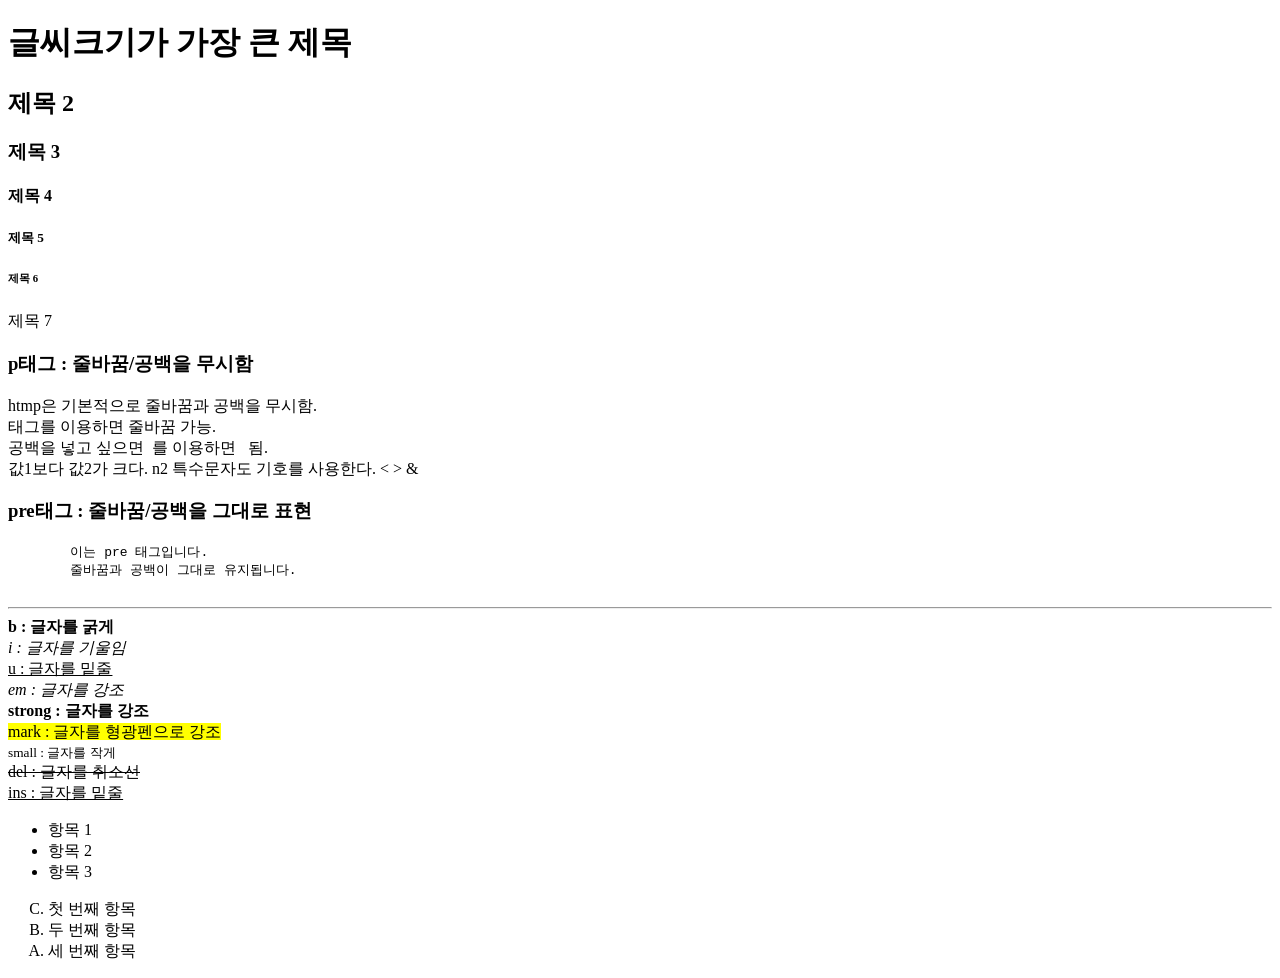
<file: Front/html/1.HTML기본태그.html>
<!-- 주석-->
<!-- html에 기본구조는 !로 자동완성 가능 -->
<!DOCTYPE html>
<!-- 문서의 타입을 정의하는 선언문 -->
<html lang="ko">
<!-- html 요소의 시작, lang 속성은 문서의 언어를 지정 -->

<head>
    <meta charset="UTF-8">
    <!-- 문자 인코딩을 UTF-8로 설정 -->
    <meta name="viewport" content="width=device-width, initial-scale=1.0">
    <!-- 반응형 웹 디자인을 위한 뷰포트 설정 -->
    <title>Document</title>
    <!-- 웹 페이지의 제목을 정의 -->
</head>

<body>
    <!-- 실제 화면에 보이는 영역 -->

    <!-- 제목태그 (h1~h6) -->
    <!-- 숫자가 커질수록 글씨가 작아짐 -->
    <h1>글씨크기가 가장 큰 제목</h1>
    <h2>제목 2</h2>
    <h3>제목 3</h3>
    <h4>제목 4</h4>
    <h5>제목 5</h5>
    <h6>제목 6</h6>

    <!-- h7은 존재하지 않음 : 에러는 안나고 그냥 일반글자. -->
    <h7>제목 7</h7>

    <!-- 문단태그 -->
    <h3>p태그 : 줄바꿈/공백을 무시함</h3>
    <p>
        htmp은 기본적으로 줄바꿈과 공백을 무시함.
        <br>태그를 이용하면 줄바꿈 가능. <br> 공백을 넣고 싶으면 &nbsp;를 이용하면 &nbsp;&nbsp;됨.
        <br>값1보다 값2가 크다. n2
        <n1 <br>특수문자도 기호를 사용한다. &lt; &gt; &amp;
    </p>

    <h3>pre태그 : 줄바꿈/공백을 그대로 표현</h3>
    <pre>
        이는 pre 태그입니다.
        줄바꿈과 공백이 그대로 유지됩니다.
    </pre>

    <hr>

    <!-- 텍스트 서식 태그 -->
    <b>b : 글자를 굵게</b><br>
    <i>i : 글자를 기울임</i><br>
    <u>u : 글자를 밑줄</u><br>
    <em>em : 글자를 강조</em><br>
    <strong>strong : 글자를 강조</strong><br>
    <mark>mark : 글자를 형광펜으로 강조</mark><br>
    <small>small : 글자를 작게</small><br>
    <del>del : 글자를 취소선</del><br>
    <ins>ins : 글자를 밑줄</ins><br>

    <!-- 순서가 없는 목록태그 : 순서없이 나열만-->
    <!-- ul : 부모태그, li : 자식태그 -->
    <ul>
        <li>항목 1</li>
        <li>항목 2</li>
        <li>항목 3</li>
    </ul>

    <!-- 순서가 있는 목록태그 : 1,2,3같은 순서가 붙어서 나열됨 -->
    <!-- type 속성으로 숫자, 알파벳, 로마자 등 다양한 스타일 지정 가능 -->
    <ol type="A" reversed>
        <li>첫 번째 항목</li>
        <li>두 번째 항목</li>
        <li>세 번째 항목</li>
    </ol>


</body>

</html>
</file>
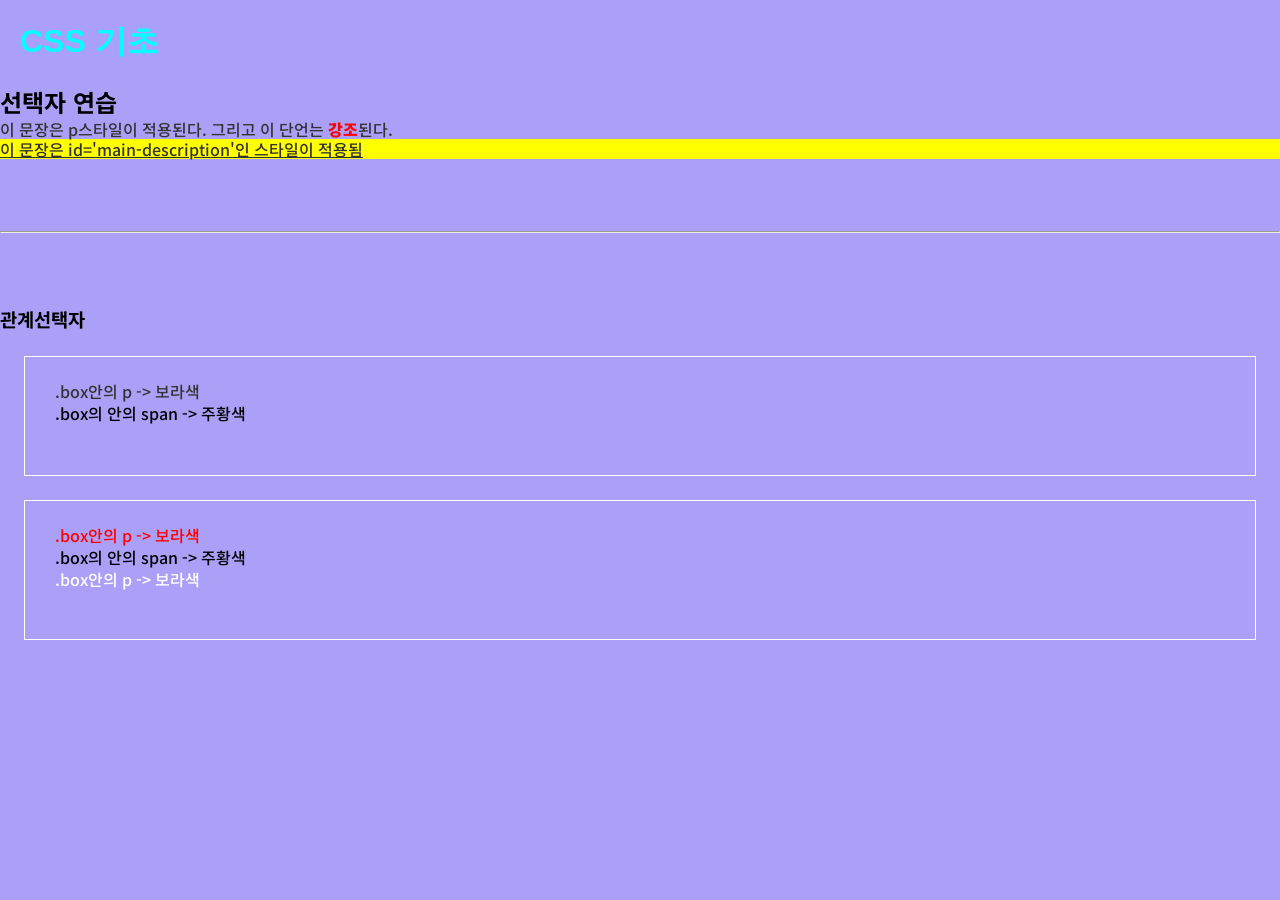
<file: Front/html/5.CSS기본문법.html>
<!DOCTYPE html>
<html lang="ko">

<head>
    <meta charset="UTF-8">
    <meta name="viewport" content="width=device-width, initial-scale=1.0">
    <title>Document</title>

    <link rel="preconnect" href="https://fonts.googleapis.com">
    <link rel="preconnect" href="https://fonts.gstatic.com" crossorigin>
    <link href="https://fonts.googleapis.com/css2?family=Noto+Sans+KR:wght@100..900&display=swap" rel="stylesheet">

    <!-- 내부 css 적용방법 : style태그를 통해서 적용-->
    <style>
        /* 전체 선택자(*) */
        
        * {
            margin: 0;
            padding: 0;
        }
        /* 테그 선택자 */
        
        body {
            background: #aba0f8;
            font-family: "Noto Sans KR", sans-serif;
            font-weight: 500;
            /*글씨 굵기*/
        }
        /* h1태그는 전부 */
        
        h1 {
            color: blue;
            /*글씨색*/
            font-family: "맑은 고딕", sans-serif;
            padding: 20px;
            /*테두리 내부의 여백*/
        }
        
        p {
            color: #333;
            font-size: 16px;
            line-height: 20px;
            /*글씨의 높이*/
        }
        /*  id 선택자 : #아이디명 */
        
        #main-description {
            background: yellow;
            text-decoration: underline;
        }
        /* class 선택자 : .클래스명 */
        
        .highlight {
            font-weight: 900;
            color: red;
        }
        /*
        기본적으로 margin, padding은 4면에 적용
        padding/margin : 4면사이즈
        padding/margin : 위/아래 오른/왼
        padding/margin : 위 오른쪽 아래 왼쪽

        */
        
        div {
            padding: 24px;
            padding: 24px 6px;
            padding: 24px 12px 50px 30px;
            margin: 24px;
            border: 1px solid white;
            /* 굵기 모양 색상*/
        }
        /* 관계 선택자*/
        /* 자식선택자 : 특정 선택자 바로 아래있는 선택자
           자손선택자 : 특정 선택자 안에있는 모든 선택자
        */
        /* 자손선택자는 띄어쓰기로 구분해서 .box클래스 안에있는 모든 p태그 */
        
        .box p {
            color: white;
        }
        /* 자식선택자는 > 구분해서 .box클래스 바로 아래있는 p태그*/
        
        .box>p {
            color: red;
        }
    </style>
</head>

<body>
    <!-- CSS 인라인 적용방법 : style속성을 통해서 적용-->
    <h1 style="color: aqua;">CSS 기초</h1>

    <h2>선택자 연습</h2>

    <p>
        이 문장은 p스타일이 적용된다. 그리고 이 단언는 <span class="highlight">강조</span>된다.
    </p>

    <p id="main-description">
        이 문장은 id='main-description'인 스타일이 적용됨
    </p>

    <br><br><br>
    <hr>
    <br><br><br>
    <h3>관계선택자</h3>
    <div>
        <p>.box안의 p -> 보라색</p>
        <span>.box의 안의 span -> 주황색</span>
    </div>
    <div class="box">
        <p>.box안의 p -> 보라색</p>
        <span>
            .box의 안의 span -> 주황색
            <p>.box안의 p -> 보라색</p>
        </span>
    </div>
</body>

</html>
</file>
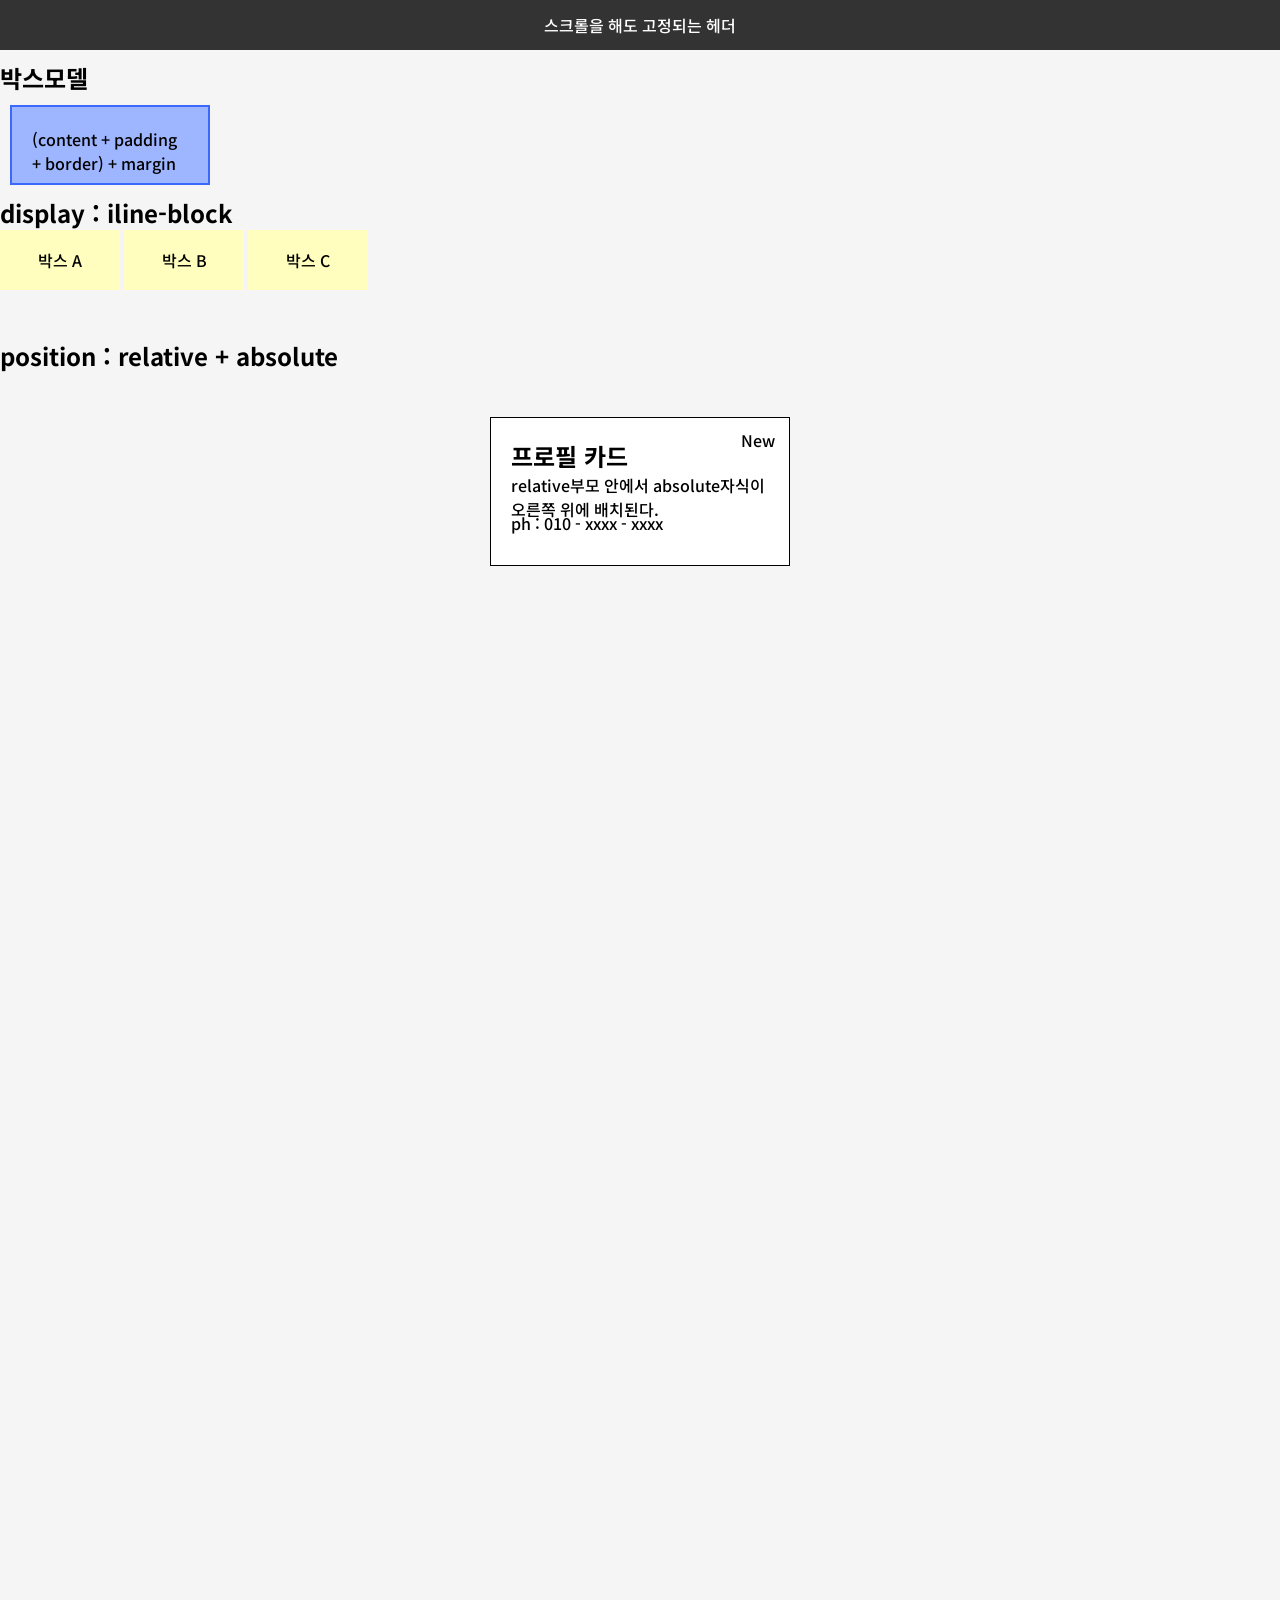
<file: Front/html/6.CSSBox모델.html>
<!DOCTYPE html>
<html lang="ko">

<head>
    <meta charset="UTF-8">
    <meta name="viewport" content="width=device-width, initial-scale=1.0">
    <title>Document</title>

    <link rel="preconnect" href="https://fonts.googleapis.com">
    <link rel="preconnect" href="https://fonts.gstatic.com" crossorigin>
    <link href="https://fonts.googleapis.com/css2?family=Noto+Sans+KR:wght@100..900&display=swap" rel="stylesheet">


    <style>
        /*
            모든 요소를 border-box
            -> width, hegiht에 padding/border까지 포함해서 계산
        */
        
        * {
            margin: 0;
            padding: 0;
            box-sizing: border-box;
        }
        
        body {
            background: #f5f5f5;
            font-family: "Noto Sans KR", sans-serif;
            font-weight: 500;
            /*글씨 굵기*/
            padding-top: 60px;
            height: 3000px;
        }
        /* 박스모델 : content/padding/border/margin */
        /* 기본적으로 내부크기에 반영되는 사이즈에는 content/padding/border 전부 포함*/
        
        .box {
            width: 200px;
            height: 80px;
            padding: 20px;
            margin: 10px;
            border: 2px solid #3c69fd;
            background: #9eb5ff;
        }
        /* dispaly : 배치 성경 변경하기 */
        /*inline요소는 크기가 컨텐츠에 딱맞게 설정되며, 기본적으로 사이즈 조절x*/
        /* diplay속성을 inline-block으로 바꾸면 옆으로 정렬 + 크기 조절 가능 */
        
        .inline-box {
            display: inline-block;
            width: 120px;
            height: 60px;
            text-align: center;
            line-height: 60px;
            background: #fffebe;
        }
        /* display: none을 설정하면 화면에 안보임 */
        
        .hidden {
            display: none;
        }
        /* position : 위치 지정하기 */
        /* 상단 고정 헤더 : 스크롤을 해도 맨 위에 고정 */
        
        .header {
            width: 100%;
            height: 50px;
            background: #333;
            /*배경색*/
            color: white;
            /*글씨색*/
            text-align: center;
            line-height: 50px;
            position: fixed;
            /*위치기준을 화면(viewport)으로 고정*/
            top: 0;
            left: 0;
        }
        /* 카드 */
        
        .card {
            position: relative;
            /*자식 absolute의 기준*/
            width: 300px;
            padding: 20px;
            border: 1px solid black;
            margin: 20px auto;
            /*좌우 여백을 동일하게하여 중앙정렬*/
            background: white;
        }
        /*new 뱃지 : 카드 오른쪽 모서리에 배치*/
        
        .badge {
            position: absolute;
            top: 10px;
            right: 14px;
        }
        
        .phone {
            position: relative;
            top: -10px;
            left: 0px;
        }
    </style>
</head>

<body>
    <div class="header">스크롤을 해도 고정되는 헤더</div>

    <h2>박스모델</h2>
    <!-- padding/border/margin이 어떻게 치수적용이 될까? -->
    <div class="box">
        (content + padding + border) + margin
    </div>

    <h2>display : iline-block</h2>
    <!-- 크기를 가진 영역이 나란히 배치가 되어있음 -->
    <span class="inline-box">박스 A</span>
    <span class="inline-box">박스 B</span>
    <span class="inline-box">박스 C</span>

    <br>

    <p class="hidden">이 문장은 display:none이다</p>

    <br>
    <br>

    <h2>position : relative + absolute</h2><br>
    <div class="card">
        <span class="badge">New</span>
        <h2>프로필 카드</h2>
        <p>relative부모 안에서 absolute자식이 오른쪽 위에 배치된다.</p>
        <span class="phone">ph : 010 - xxxx - xxxx</span>
    </div>
</body>

</html>
</file>
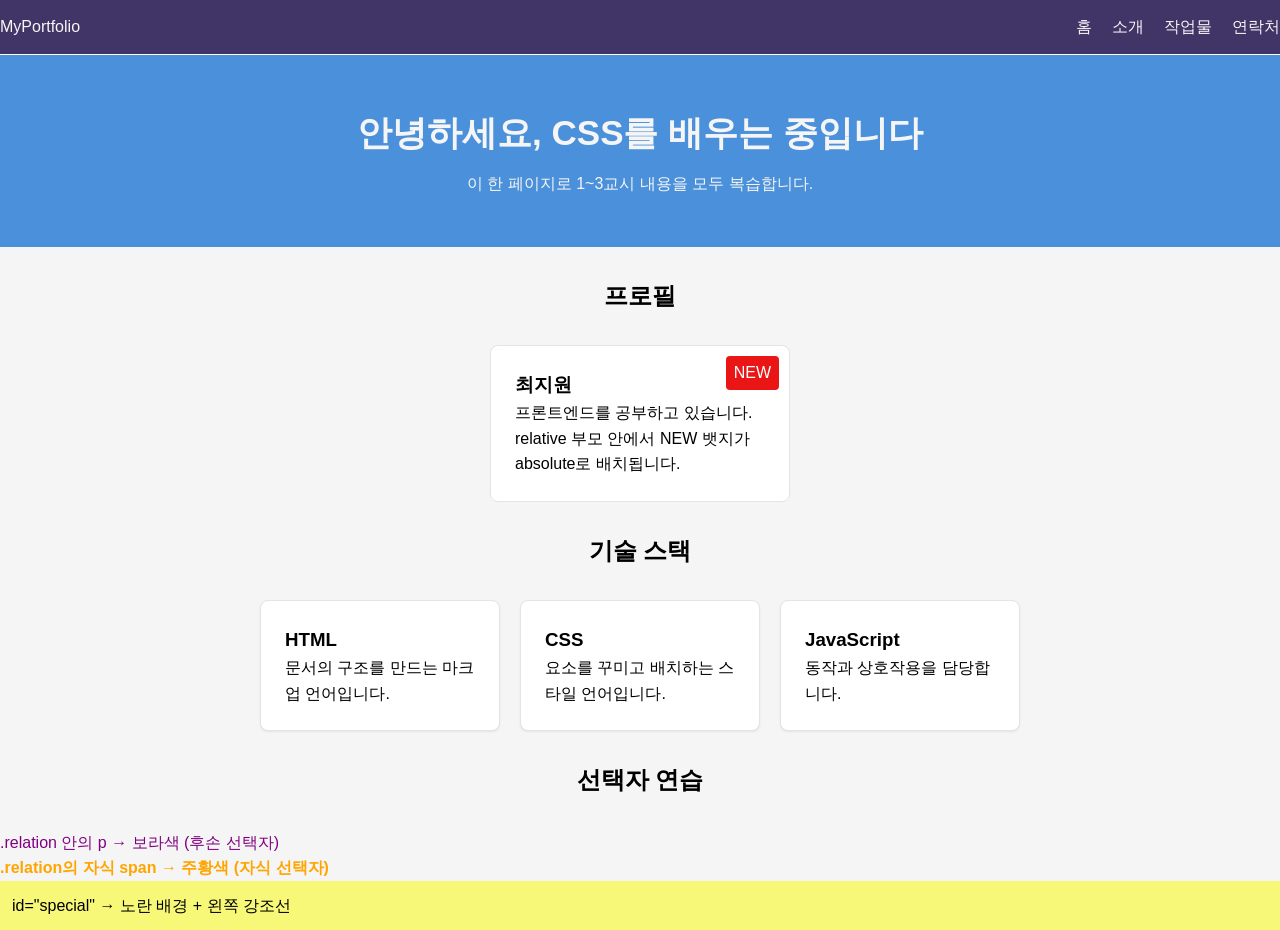
<file: Front/html/7.CSS실습문제.html>
<!DOCTYPE html>
<html lang="ko">

<head>
    <meta charset="UTF-8">
    <meta name="viewport" content="width=device-width, initial-scale=1.0">
    <title>CSS 종합 실습 (문제)</title>



    <style>
        * {
            margin: 0;
            padding: 0;
            box-sizing: border-box;
            /*width / height에 padding/boarder */
        }
        
        body {
            background: #f5f5f5;
            font-family: "Noto Sans KR", sans-serif;
            color: black;
            font-weight: 500;
            padding-top: 55px;
            line-height: 1.6;
        }
        
        ul,
        ol {
            list-style: none;
        }
        /*네비게이션 바*/
        
        .navbar {
            position: fixed;
            /*화면기준 상단 고정*/
            top: 0;
            left: 0;
            width: 100%;
            height: 55px;
            background-color: #403566;
            color: #f5f5f5;
            border-bottom: 1px solid white;
            display: flex;
            justify-content: space-between;
            align-items: center;
            padding: 0, 20px;
        }
        
        .menu {
            display: flex;
            gap: 20px;
        }
        
        .menu li {
            cursor: pointer;
            transition: scale 0.2s ease;
        }
        
        .menu li:hover {
            scale: calc(0.98);
            font-weight: 500;
        }
        /*배너 */
        
        .hero {
            text-align: center;
            background: #4a90da;
            padding: 50px 0;
            color: #f5f5f5;
        }
        
        .hero h1 {
            font-size: 35px;
            margin-bottom: 10px;
        }
        /*프로필 카드*/
        
        .section-title {
            text-align: center;
            margin: 30px 0;
        }
        
        .profile-card {
            margin: 0 auto;
            width: 300px;
            background: white;
            padding: 24px;
            border: 1px solid #e4e4e4;
            border-radius: 8px;
            position: relative;
            /* 자식 absolute의 기준*/
        }
        
        .badge {
            position: absolute;
            right: 10px;
            top: 10px;
            color: white;
            background: rgb(234, 22, 22);
            border-radius: 4px;
            font-size: 16px;
            padding: 4px 8px;
        }
        /* 카드 목록 */
        
        .cards {
            display: flex;
            justify-content: center;
            flex-wrap: wrap;
            gap: 20px;
        }
        
        .card {
            width: 240px;
            padding: 24px;
            background: white;
            border: 1px solid #e4e4e4;
            border-radius: 8px;
            box-shadow: 0 1px 2px #e4e4e4;
        }
        /*선택자 연습*/
        
        .relation p {
            color: purple;
        }
        
        .relation>span {
            color: orange;
            font-weight: 600;
        }
        
        #special {
            background-color: rgb(248, 248, 120);
            padding: 12px;
        }
        
        @media(max-width: 768px) {
            .cards {
                flex-direction: column;
                align-items: center;
                .menu {
                    gap: 10px;
                }
            }
        }
    </style>
</head>

<body>

    <!-- ===== 네비게이션 바 ===== -->
    <nav class="navbar">
        <div class="logo">MyPortfolio</div>
        <ul class="menu">
            <li>홈</li>
            <li>소개</li>
            <li>작업물</li>
            <li>연락처</li>
        </ul>
    </nav>

    <!-- ===== 히어로(배너) ===== -->
    <header class="hero">
        <h1>안녕하세요, CSS를 배우는 중입니다</h1>
        <p>이 한 페이지로 1~3교시 내용을 모두 복습합니다.</p>
    </header>

    <!-- ===== 프로필 카드 (박스모델 + position) ===== -->
    <section>
        <h2 class="section-title">프로필</h2>
        <div class="profile-card">
            <span class="badge">NEW</span>
            <h3>최지원</h3>
            <p>프론트엔드를 공부하고 있습니다. relative 부모 안에서 NEW 뱃지가 absolute로 배치됩니다.</p>
        </div>
    </section>

    <!-- ===== 카드 목록 (flex) ===== -->
    <section>
        <h2 class="section-title">기술 스택</h2>
        <div class="cards">
            <div class="card">
                <h3>HTML</h3>
                <p>문서의 구조를 만드는 마크업 언어입니다.</p>
            </div>
            <div class="card">
                <h3>CSS</h3>
                <p>요소를 꾸미고 배치하는 스타일 언어입니다.</p>
            </div>
            <div class="card">
                <h3>JavaScript</h3>
                <p>동작과 상호작용을 담당합니다.</p>
            </div>
        </div>
    </section>

    <!-- ===== 선택자 연습 ===== -->
    <section>
        <h2 class="section-title">선택자 연습</h2>
        <div class="relation">
            <p>.relation 안의 p → 보라색 (후손 선택자)</p>
            <span>.relation의 자식 span → 주황색 (자식 선택자)</span>
        </div>
        <p id="special">id="special" → 노란 배경 + 왼쪽 강조선</p>
    </section>
</body>

</html>
</file>
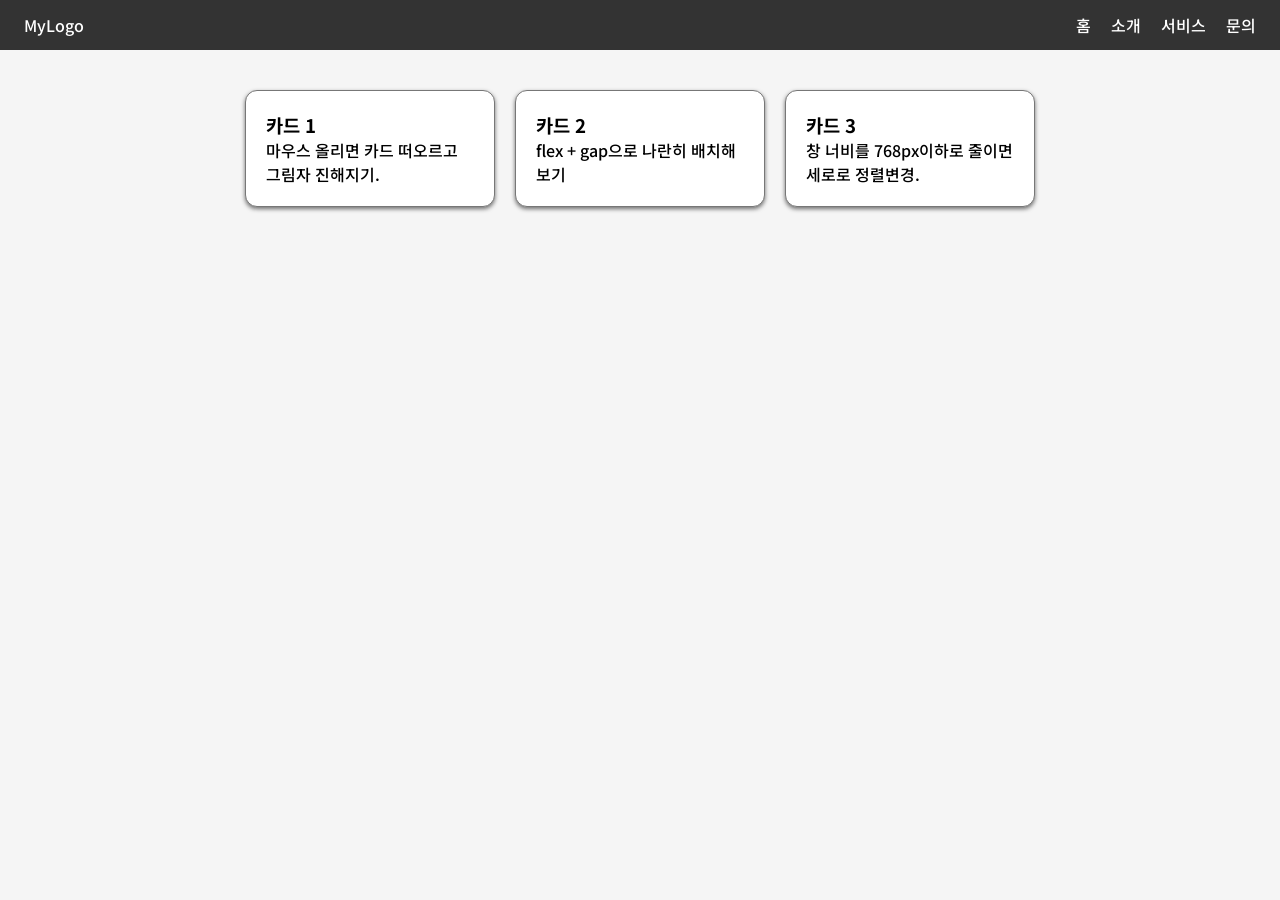
<file: Front/html/7.CSS정렬.html>
<!DOCTYPE html>
<html lang="ko">

<head>
    <meta charset="UTF-8">
    <meta name="viewport" content="width=device-width, initial-scale=1.0">
    <title>Document</title>

    <link rel="preconnect" href="https://fonts.googleapis.com">
    <link rel="preconnect" href="https://fonts.gstatic.com" crossorigin>
    <link href="https://fonts.googleapis.com/css2?family=Noto+Sans+KR:wght@100..900&display=swap" rel="stylesheet">

    <style>
        * {
            margin: 0;
            padding: 0;
            box-sizing: border-box;
            cursor: default;
        }
        
        body {
            background: #f5f5f5;
            font-family: "Noto Sans KR", sans-serif;
            font-weight: 500;
            /*글씨 굵기*/
            padding-top: 60px;
        }
        
        ul,
        ol {
            list-style: none;
        }
        /* 네비게이션 바: flex */
        
        .navbar {
            position: fixed;
            top: 0;
            left: 0;
            width: 100%;
            height: 50px;
            background: #333;
            color: white;
            padding: 0 24px;
            display: flex;
            /*justify-content: center; 모든 요소 가운데 정렬*/
            /*justify-content: flex-start; 모든요소를 앞쪽에 정렬*/
            justify-content: space-between;
            /*각 요소를 양쪽 끝에*/
        }
        /*display를 flex정렬로해서 가로배치*/
        
        .menu {
            display: flex;
            /* flex-direction: column;  */
            flex-direction: row;
            /*정렬의 방향*/
            /* justify-content: ;메인축 기준정렬*/
            /* align-items: ; 교차축 기준정렬*/
            gap: 20px;
        }
        
        .menu>li {
            display: flex;
            align-items: center;
            justify-content: center;
            cursor: pointer;
        }
        /* :hover 해당 선택자에 마우스가 올라갔을 때 */
        
        .menu>li:hover {
            scale: calc(0.98);
            /*배율*/
            opacity: 0.9;
            /*불투명도*/
        }
        
        .flex-center {
            display: flex;
            align-items: center;
            justify-content: center;
        }
        /* 
            카드목록 : flex배치
            flex-wrap: wrap -> 공간이 부족하면 다음줄로 가라.
        */
        
        .cards {
            display: flex;
            justify-content: center;
            flex-wrap: wrap;
            gap: 20px;
            padding: 30px;
        }
        
        .card {
            width: 250px;
            padding: 20px;
            background: white;
            border: 1px solid #777;
            border-radius: 12px;
            /* box-shadow: x축 y축 흐림정도 색상; */
            box-shadow: 0px 2px 4px rgb(110, 110, 110);
            /* transition: 변화속성 몇초간 어떤느낌으로; */
            transition: all 0.3s ease;
        }
        
        .card:hover {
            transform: translateY(-5px);
            cursor: pointer;
            box-shadow: 0px 8px 16px rgb(54, 54, 54);
        }
        /* 반응형 @media는 기기의 화면 크기 */
        /*화면의 넓이가 768px일때 까지는*/
        
        @media (max-width: 768px) {
            .cards {
                flex-direction: column;
                /*가로 -> 세로*/
                align-items: center;
            }
        }
        /*노트북 & 태블릿 가로 : 1024px-1279px*/
        
        @media all and (min-width:1024px) and (max-width:1279px) {}
        /*태블릿 가로 : 769px-1023px*/
        
        @media all and (min-width:768px) and (max-width:1023px) {}
        /*모바일 가로 & 태블릿 세로 : 480px-767px*/
        
        @media all and (min-width:480px) and (max-width:767px) {}
        /*모바일 : -479px*/
        
        @media all and (max-width:479px) {}
    </style>
</head>

<body>
    <!-- 네비게이션 바 생성-->
    <nav class="navbar">
        <div class="logo flex-center">MyLogo</div>
        <ul class="menu">
            <li>홈</li>
            <li>소개</li>
            <li>서비스</li>
            <li>문의</li>
        </ul>
    </nav>

    <div class="cards">
        <div class="card">
            <h3>카드 1</h3>
            <p>마우스 올리면 카드 떠오르고 그림자 진해지기.</p>
        </div>
        <div class="card">
            <h3>카드 2</h3>
            <p>flex + gap으로 나란히 배치해보기</p>
        </div>
        <div class="card">
            <h3>카드 3</h3>
            <p>창 너비를 768px이하로 줄이면 세로로 정렬변경.</p>
        </div>
    </div>
</body>

</html>
</file>
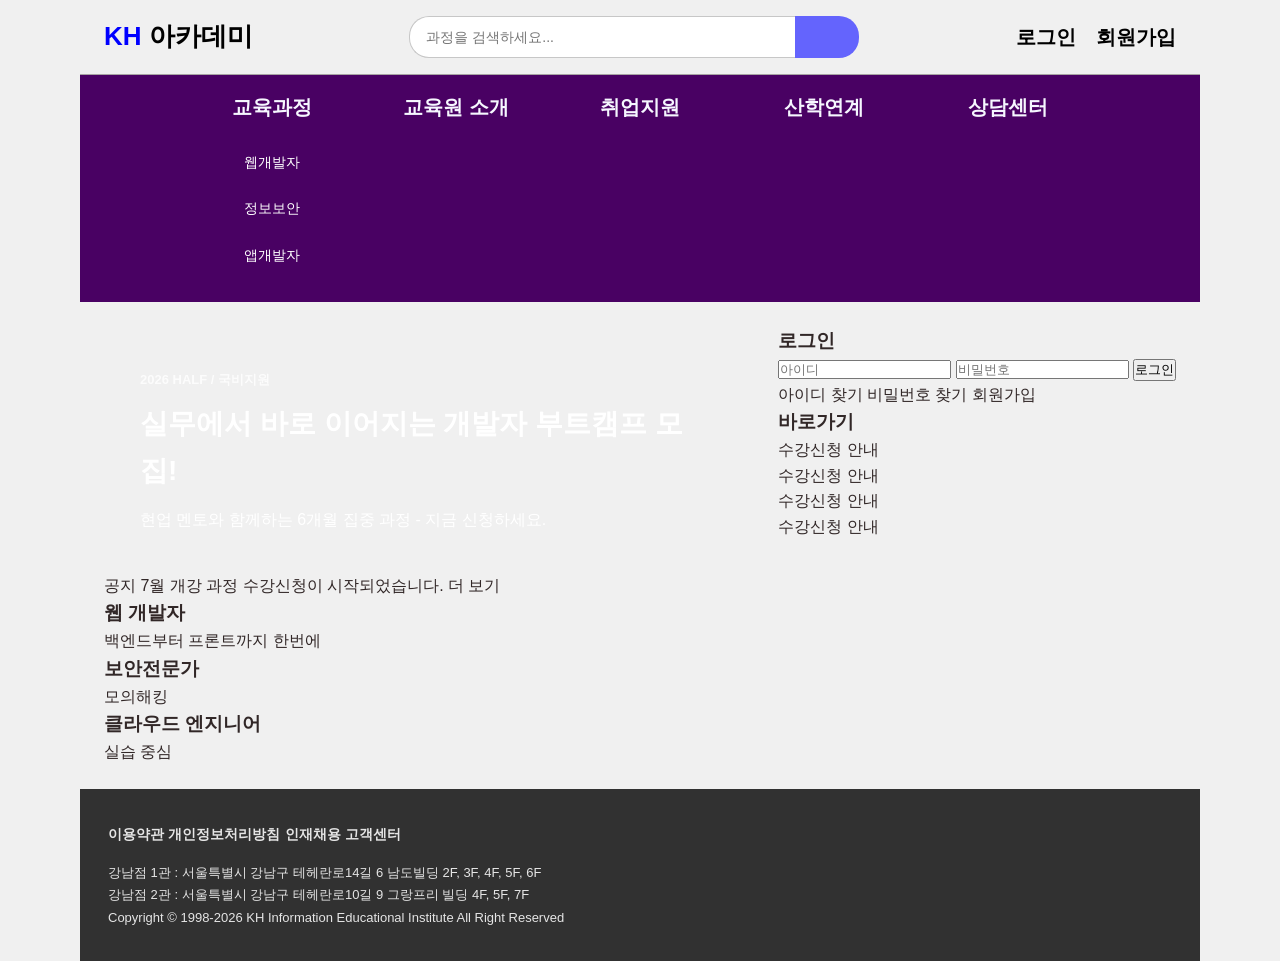
<file: Front/html/8.레이아웃실습.html>
<!DOCTYPE html>
<html lang="en">

<head>
    <meta charset="UTF-8">
    <meta name="viewport" content="width=device-width, initial-scale=1.0">
    <title>레이아웃 실습</title>
    <link rel="stylesheet" href="./styles/style.css">
</head>

<body>
    <!-- 
        레이아웃 실습
        구조는 시맨틱테그로 잡는다.
        header(머리글) -> nav(메뉴) -> main(본문) -> footer(꼬리말)
        모든 구조는 div, span으로 구성할 수 있지만 영역태그대신 
        시맨틱 태그를 사용하면 각 영역에 역할을 검색엔진, 스크린리더같은 것들이 더
        쉽게 파악할 수 있다.
    -->


    <!-- 화면 전체를 가두고 정렬을 해주는 영역 -->
    <div class="wrapper">
        <header>
            <a href="" class="logo">KH <span>아카데미</span></a>
            <div class="search">
                <input type="text" placeholder="과정을 검색하세요...">
                <button type="button">
                    <i class=""></i>
                    
                </button>
            </div>

            <div class="header-util">
                <a href="">로그인</a>
                <a href="">회원가입</a>
            </div>

        </header>
        <nav class="nav">
            <ul>
                <li><a>교육과정</a>
                    <div class="submenu">
                        <a href="#">웹개발자</a>
                        <a href="#">정보보안</a>
                        <a href="#">앱개발자</a>
                        <a href="#"></a>
                    </div>
                </li>
                <li><a herf="#">교육원 소개</a></li>
                <li><a herf="#">취업지원</a></li>
                <li><a herf="#">산학연계</a></li>
                <li><a herf="#">상담센터</a></li>
            </ul>
        </nav>
        <main class="main">
            <section class="section">
                <div class="banner">
                    <small>2026 HALF / 국비지원</small>
                    <h2>실무에서 바로 이어지는 개발자 부트캠프 모집!</h2>
                    <p>현업 멘토와 함께하는 6개월 집중 과정 - 지금 신청하세요.</p>
                </div>
                <div class="notice">
                    <span>공지</span>
                    <span>7월 개강 과정 수강신청이 시작되었습니다.</span>
                    <a href="#">더 보기</a>
                </div>

                <div class="cards">
                    <article class="card">
                        <div class="thub"></div>
                        <div class="body">
                            <h3>웹 개발자</h3>
                            <p>백엔드부터 프론트까지 한번에</p>
                        </div>
                    </article>
                    <article class="card">
                        <div class="thub"></div>
                        <div class="body">
                            <h3>보안전문가</h3>
                            <p>모의해킹</p>
                        </div>
                    </article>
                    <article class="card">
                        <div class="thub"></div>
                        <div class="body">
                            <h3>클라우드 엔지니어</h3>
                            <p>실습 중심</p>
                        </div>
                    </article>
                </div>
            </section>
            <aside>
                <div>
                    <h3>로그인</h3>
                    <input type="text" placeholder="아이디" aria-label="아이디">
                    <input type="password" placeholder="비밀번호" aria-label="비밀번호">
                    <button>로그인</button>
                    <div>
                        <a href="#">아이디 찾기</a>
                        <a href="#">비밀번호 찾기</a>
                        <a href="#">회원가입</a>
                    </div>
                </div>

                <div class="box">
                    <h3>바로가기</h3>
                    <ul>
                        <li> <a href="">수강신청 안내</a></li>
                        <li> <a href="">수강신청 안내</a></li>
                        <li> <a href="">수강신청 안내</a></li>
                        <li> <a href="">수강신청 안내</a></li>
                    </ul>
                </div>
            </aside>
        </main>
        <footer class="footer">
            <div class="footer-link">
                <a herf="">이용약관</a>
                <a herf="">개인정보처리방침</a>
                <a herf="">인재채용</a>
                <a herf="">고객센터</a>
            </div>
            <p>
                강남점 1관 : 서울특별시 강남구 테헤란로14길 6 남도빌딩 2F, 3F, 4F, 5F, 6F<br> 강남점 2관 : 서울특별시 강남구 테헤란로10길 9 그랑프리 빌딩 4F, 5F, 7F<br> Copyright © 1998-2026 KH Information Educational Institute All Right Reserved
            </p>
        </footer>
    </div>
</body>

</html>
</file>
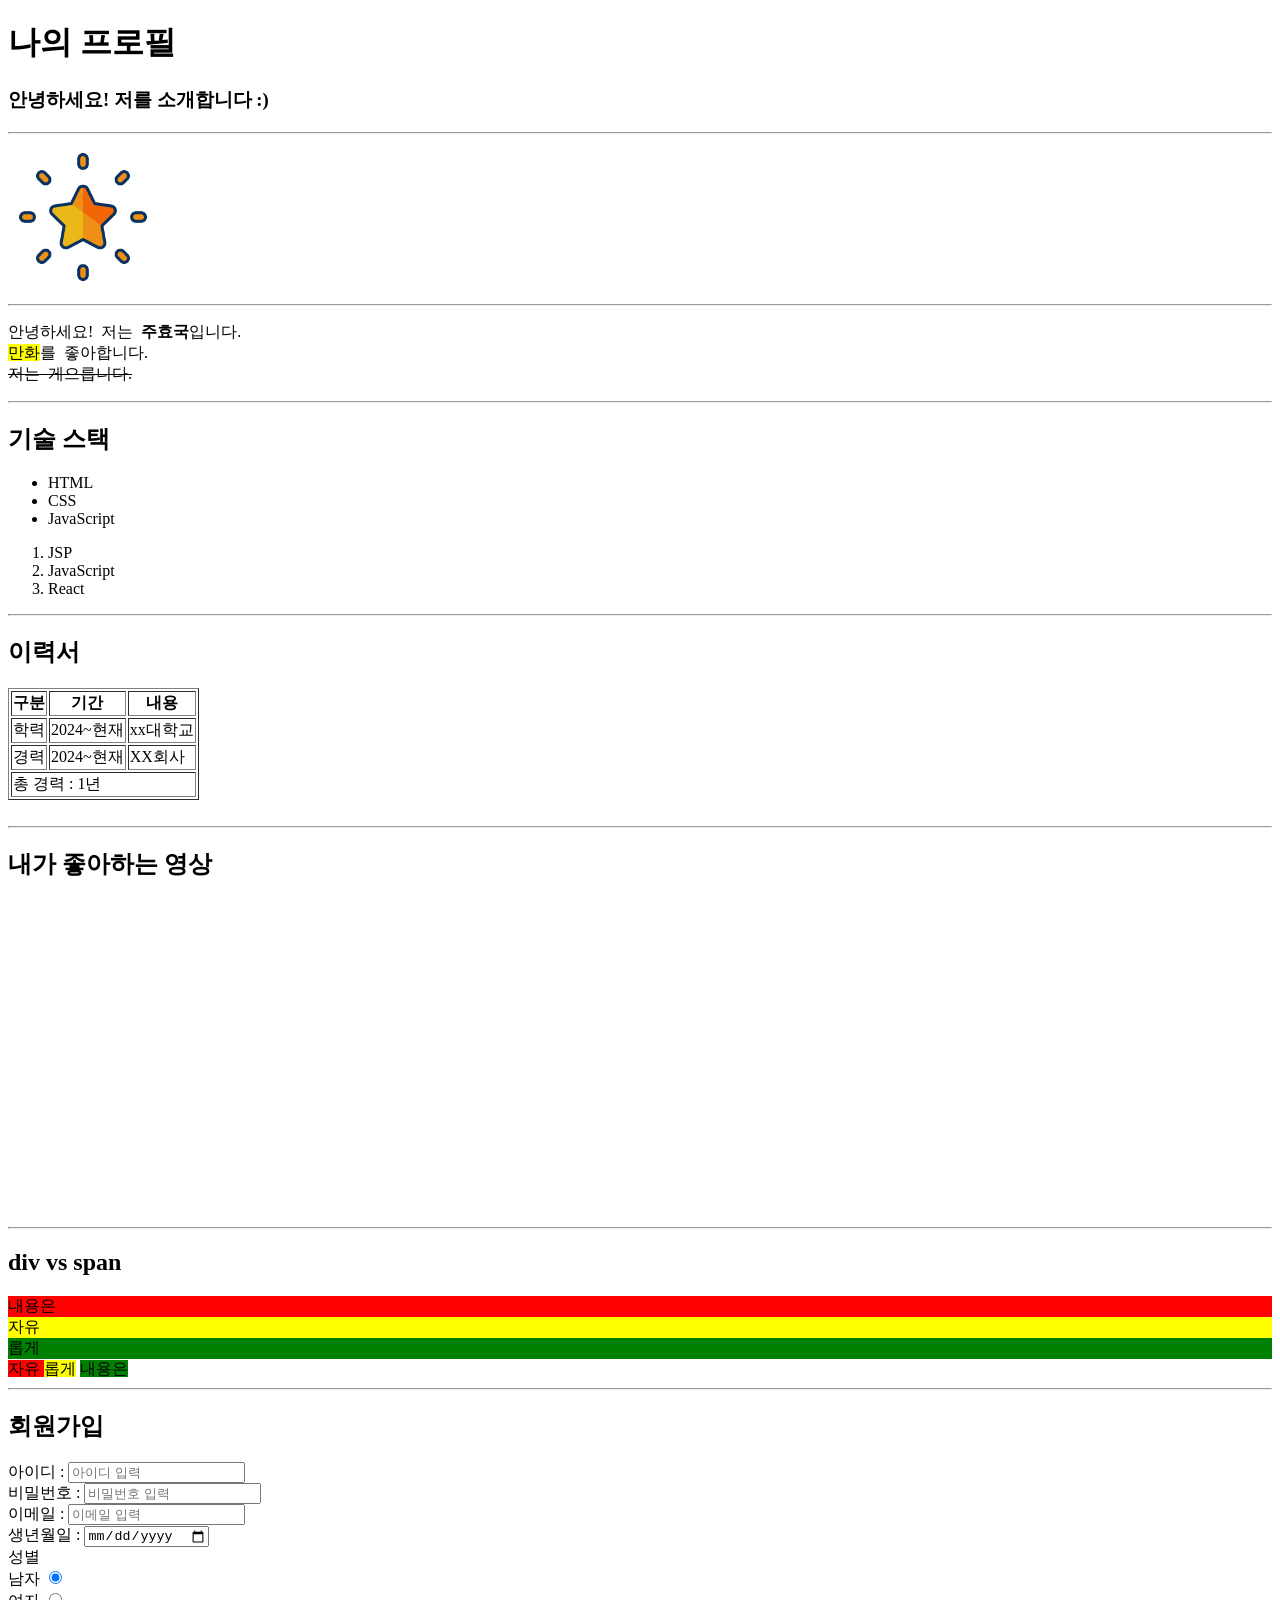
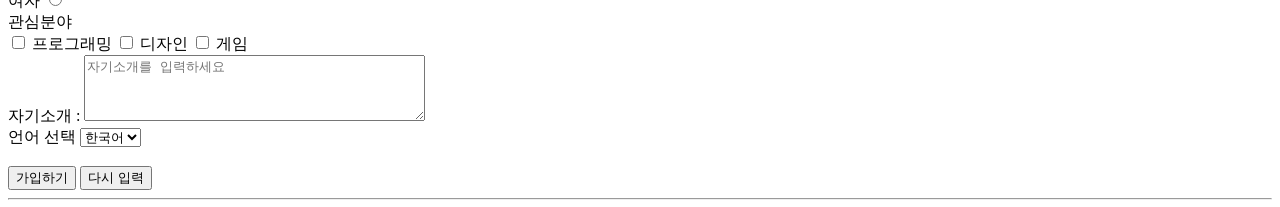
<file: Front/html/실습문제.html>
<!DOCTYPE html>
<html lang="ko">

<head>
    <meta charset="UTF-8">
    <meta name="viewport" content="width=device-width, initial-scale=1.0">
    <title>HTML 실습 - 나의 프로필 & 회원가입 페이지</title>
</head>

<a>

    <!--
    =============================================
    [ HTML 종합 실습 ] 나의 프로필 + 회원가입 페이지
    =============================================

       목표: 배운 HTML 태그를 모두 활용해서
        프로필 소개 + 회원가입 페이지를 완성하세요.
        
        힌트: 각 문제마다 사용할 태그가 주석으로 안내되어  있어요.
    =============================================
-->


    <!-- ==========================================
    [ 문제 1 ] 페이지 제목
    ==========================================
    h1 태그로 "나의 프로필" 이라고 제목을 작성하세요.
    h3 태그로 "안녕하세요! 저를 소개합니다 :)" 라고 부제목을 작성하세요.
    =========================================== -->
    <h1>나의 프로필</h1>
    <h3>안녕하세요! 저를 소개합니다 :) </h3>
    <!-- 여기에 코드를 작성하세요 -->



    <hr>


    <!-- ==========================================
    [ 문제 2 ] 프로필 이미지 + 링크
    ==========================================
    아래 조건에 맞게 작성하세요.

    조건 1: 아무 이미지나 img태그로 삽입하세요.
            - src는 ./public/image.png 로 설정
            - alt는 "프로필 이미지" 로 설정
            - width는 150으로 설정

    조건 2: 위 이미지를 클릭하면 새 탭에서 "https://www.naver.com" 으로 이동하도록
            a태그로 감싸세요.
    =========================================== -->
    <a href="https://www.naver.com" target="_blank">
        <img src="public/img.png" alt="프로필 이미지" width="150">
    </a>
    <!-- 여기에 코드를 작성하세요 -->


    <hr>


    <!-- ==========================================
    [ 문제 3 ] 자기소개 단락
    ==========================================
    p 태그를 이용해 자기소개를 작성하세요.

    조건 1: p태그 안에서 br 태그로 줄바꿈을 2번 이상 사용하세요.
    조건 2: &nbsp; 를 사용해서 들여쓰기를 표현하세요.
    조건 3: strong 태그로 이름을 강조하세요.
    조건 4: mark 태그로 좋아하는 것을 강조하세요.
    조건 5: del 태그로 재미있는 취소선 텍스트를 하나 추가하세요. (예: " 저는 게으릅니다 ")

    예시 결과:
        안녕하세요! 저는 [이름]입니다.
        [무언가]를 좋아합니다.
        저는 게으릅니다 <- 취소선
    =========================================== -->
    <p> 안녕하세요!&nbsp; 저는&nbsp; <strong>주효국</strong>입니다.<br>
        <mark>만화</mark>를 &nbsp;좋아합니다.<br>
        <del>저는&nbsp; 게으릅니다.</del>



    </p>

    <!-- 여기에 코드를 작성하세요 -->


    <hr>


    <!-- ==========================================
    [ 문제 4 ] 기술 스택 목록
    ==========================================
    조건 1: ul 태그로 "내가 배운 것들 " 목록을 작성하세요.
            항목은 3개 이상으로 자유롭게 작성 (예: HTML, CSS, JavaScript 등)

    조건 2: ol 태그(type="1 ")로 "앞으로 배우고 싶은 것 " 목록을 작성하세요.
            항목은 3개 이상
    =========================================== -->

    <h2>기술 스택</h2>
    <!-- 여기에 코드를 작성하세요 -->
    <ul>
        <li>HTML</li>
        <li>CSS</li>
        <li>JavaScript</li>

    </ul>
    <ol type="1">
        <li> JSP</li>
        <li>JavaScript</li>
        <li>React</li>

    </ol>

    <hr>


    <!-- ==========================================
    [ 문제 5 ] 이력서 테이블
    ==========================================
    아래 구조를 보고 table 태그로 표를 완성하세요.
    - border="1 " 속성을 table에 추가하세요.
    - thead, tbody, tfoot 을 사용해 구조화하세요.

    표 구조:
    +----------+----------+----------+
    | 구분      | 기간      | 내용      |  <- thead (th 사용)
    +----------+----------+----------+
    | 학력      | 2020~2024| XX대학교  |  <- tbody
    +----------+----------+----------+
    | 경력      | 2024~현재 | XX회사   |  <- tbody
    +----------+----------+----------+
    | 합계 (colspan=3으로 3칸 병합)   |  <- tfoot
    +----------+----------+----------+

    추가 조건: tfoot의 셀은 colspan="3 " 으로 합쳐서
              "총 경력: 1년 " 이라고 적으세요.
    =========================================== -->

    <h2>이력서</h2>
    <!-- 여기에 코드를 작성하세요 -->
    <table border="1">
        <thead>
            <tr>
                <th>구분</th>
                <th>기간</th>
                <th>내용</th>

            </tr>
        </thead>
        <tbody>
            <tr>
                <td>학력</td>
                <td>2024~현재</td>
                <td>xx대학교</td>
            </tr>
            <tr>
                <td>경력</td>
                <td>2024~현재</td>
                <td>XX회사</td>
            </tr>
        </tbody>
        <tfoot>
            <tr>
                <td colspan="3">총 경력 : 1년</td>
            </tr>
        </tfoot>
    </table>

    <br>

    <hr>


    <!-- ==========================================
    [ 문제 6 ] 영상 또는 지도 삽입 (iframe)
    ==========================================
    조건: iframe 태그를 사용해서 아무 유튜브 영상의 퍼가기 코드를 붙여넣으세요.
         (유튜브 영상 -> 공유 -> 퍼가기 코드 복사)
         width="560 ", height="315 " 로 설정하세요.

    * 유튜브 퍼가기 코드가 없으면 아래 src를 그대로 사용해도 됩니다.
      src="https://www.youtube.com/embed/dQw4w9WgXcQ "
    =========================================== -->

    <h2>내가 좋아하는 영상</h2>
    <!-- 여기에 코드를 작성하세요 -->
    <iframe width="560" height="315" src="https://www.youtube.com/embed/eSoLX7GpmJ8?si=VR8b4GVTfWooOC8F" title="YouTube video player" frameborder="0" allow="accelerometer; autoplay; clipboard-write; encrypted-media; gyroscope; picture-in-picture; web-share"
        referrerpolicy="strict-origin-when-cross-origin" allowfullscreen></iframe>


    <hr>


    <!-- ==========================================
    [ 문제 7 ] div / span 영역 나누기
    ==========================================
    아래 조건대로 작성하세요.

    조건 1: div 태그 3개를 만들고 각각 배경색을 다르게 지정하세요.
            style="background: 색상이름; " 속성 사용
            내용은 자유롭게 작성

    조건 2: span 태그 3개를 만들고 각각 배경색을 다르게 지정하세요.
            (div와 span이 어떻게 다르게 표시되는지 확인하세요!)
    =========================================== -->

    <h2>div vs span</h2>
    <!-- 여기에 코드를 작성하세요 -->
    <div style="background: red;">내용은</div>
    <div style="background: yellow;">자유</div>
    <div style="background: green;">롭게</div>

    <span style="background: red;">자유 </span>
    <span style="background: yellow;">롭게</span>
    <span style="background: green;">내용은</span>


    <hr>


    <!-- ==========================================
    [ 문제 8 ] 회원가입 폼 완성하기
    ==========================================
    아래 조건에 맞는 회원가입 form을 만드세요.

    form 조건:
    - action="/signup ", method="post "

    입력 항목 (모두 label로 감싸거나 label과 연결):
    1. 아이디     : type="text ",     name="username ",  required, placeholder="아이디 입력 "
    2. 비밀번호   : type="password ", name="password ",  required, placeholder="비밀번호 입력 "
    3. 이메일     : type="email ",    name="email ",     placeholder="이메일 입력 "
    4. 생년월일   : type="date ",     name="birth "
    5. 성별 (radio): name="gender ", 남자/여자 2가지, 남자를 기본 checked
    6. 관심분야 (checkbox): name="interest ", 3가지 이상 자유롭게 (예: 프로그래밍, 디자인, 게임)
    7. 자기소개   : textarea, name="intro ", rows="4 ", cols="40 ", placeholder="자기소개를 입력하세요 "
    8. 언어 선택  : select, name="language ", 옵션 3가지 (한국어/영어/일본어)
    9. 제출 버튼  : type="submit ", 텍스트는 "가입하기 "
    10. 초기화 버튼: type="reset ",  텍스트는 "다시 입력 "

    각 항목 사이에 br 태그로 줄바꿈 해주세요.
    =========================================== -->

    <h2>회원가입</h2>
    <!-- 여기에 코드를 작성하세요 -->

    <form action="signup" method="post">
        아이디 : <input type="text " , name="username " , placeholder="아이디 입력 " required>
        <br> 비밀번호 : <input type="password " , name="password " , placeholder="비밀번호 입력 " required>
        <br> 이메일 : <input type="email " , name="email " , placeholder="이메일 입력 ">
        <br>생년월일 : <input type="date" name="birth" placeholder="생년월일 입력">
        <br> 성별
        <br> 남자<label>
                <input type="radio" name="gender" value="male" checked><br>
                </label> 여자<label>
                <input type="radio" name="gender" value="female"><br>
                </label> 관심분야
        <br><label>
                <input type="checkbox" name="interest" value="프로그래밍"> 프로그래밍
                </label>
        <label>
                <input type="checkbox" name="interest" value="디자인"> 디자인
                </label>
        <label>
                <input type="checkbox" name="interest" value="게임"> 게임
                </label>
        <br> 자기소개 : <textarea name="intro" placeholder="자기소개를 입력하세요" rows="4" cols="40"></textarea>
        <br> 언어 선택
        <select name="language">
                    <option value="한국어">한국어</option>
                    <option value="영어">영어</option>
                    <option value="일본어">일본어</option>
                </select>
        <br><br>
        <button type="submit">가입하기</button>
        <button type="reset">다시 입력</button>
    </form>


    <hr>


    </body>

</html>
</file>
<file: Front/html/styles/style.css>
@import url('https://fonts.googleapis.com/css2?family=Noto+Sans+KR:wght@100..900&display=swap');

/* 공통css */

* {
    margin: 0;
    padding: 0;
    box-sizing: border-box;
}

body {
    font-family: "Note Sance KR", sans-serif;
    font-optical-sizing: auto;
    font-weight: 400;
    font-style: normal;
    color: rgb(49, 39, 39);
    background: rgb(240, 240, 240);
    line-height: 1.6;
}

ul,
ol,
li {
    list-style: none;
}


/* 링크 밑줄제거, 글씨색은 부모를 따라감 */

a {
    text-decoration: none;
    color: inherit;
}


/* 이미지가 부모 폭을 넘지않게 설정 */

img {
    max-width: 100%;
    display: block;
}


/* 래퍼 - 폭을 가두기 위한 큰 틀 */

.wrapper {
    width: 100%;
    /*기본 넓이는 body*/
    max-width: 1120px;
    /*최대넓이는 1120*/
    margin: 0 auto;
}


/* 헤더 - 로고, 검색창, 로그인 */

header {
    display: flex;
    justify-content: space-between;
    align-items: center;
    padding: 16px 24px;
    border-bottom: 1px solid rgb(167, 163, 163);
}

.logo {
    font-size: 26px;
    font-weight: 900;
    color: blue;
}

.logo span {
    color: black;
}

.search {
    flex: 1;
    max-width: 450px;
    display: flex;
    height: 42px;
}

.search input {
    flex: 1;
    border: 1px solid rgb(199, 199, 199);
    border-right: none;
    border-radius: 20px 0 0 20px;
    padding: 0 16px;
    font-size: 14px;
}

.search input:focus {
    border-color: rgb(100, 100, 253);
}

.search button {
    width: 64px;
    border: none;
    background-color: rgb(100, 100, 253);
    color: white;
    font-size: 18px;
    border-radius: 0 20px 20px 0;
    cursor: pointer;
}

.search button:hover {
    font-size: 21px;
    background-color: rgb(50, 50, 280);
}


/* 헤더 오른쪽 아이템 */

.header-util {
    display: flex;
    gap: 20px;
    align-items: center;
    font-size: 20px;
}

.header-util a {
    color: black;
    font-weight: 700;
}

.header-util a:hover {
    color: rgb(92, 92, 255);
}


/* 네비게이션 + 드롭다운 */

.nav {
    background: rgb(73, 1, 99);
    color: white;
}

.nav ul {
    display: flex;
    max-width: 920px;
    margin: 0 auto;
}

.nav>ul>li {
    flex: 1;
    text-align: center;
    position: relative;
}

.nav>ul>li>a {
    display: block;
    padding: 16px 8px;
    color: rgb(246, 247, 255);
    font-size: 20px;
    font-weight: 700;
    cursor: pointer;
}

.nav>ul>li>a:hover {
    scale: calc(0.98);
    color: rgb(230, 230, 240);
}

.nav submenu {
    position: absolute;
    top: 100%;
    left: 0;
    width: 100%;
    background: white;
    border: 1px solid #e7e7e7;
    border-top: 0px;
    opacity: 0;
    visibility: hidden;
    z-index: 10;
    transform: translateY(6px);
    transition: opacity 0.2s, transform 0.18s, visibility 0.18s;
}

.nav>ul>li:hover .submenu {
    opacity: 0;
    visibility: visible;
}

.nav .submenu a {
    display: block;
    padding: 12px;
    font-size: 14px;
    font-weight: 500;
}


/* 메인 컨텐츠 영역 */

.main {
    display: flex;
    align-items: flex-start;
    gap: 24px;
    padding: 24px;
}

.main .section {
    flex: 7;
    min-width: 0;
}

.main .aside {
    flex: 3;
    min-width: 0;
}

.banner {
    color: white;
    background: rgb(92, 92, 255, );
    padding: 40px 36px;
}

.banner small {
    font-size: 13px;
    font-weight: 700;
    opacity: 0.8;
}

.banner h2 {
    font-size: 28px;
    font-weight: 900;
    line-height: 1.7;
    margin: 8px 0 12px;
}

.banner p {}

.footer {
    background: rgb(49, 49, 49);
    color: rgb(229, 229, 229);
    padding: 32px 28px;
}

.footer-link {
    display: block;
    flex-wrap: wrap;
    gap: 18px;
    margin-bottom: 16px;
}

.footer .footer-link a {
    color: rgb(229, 229, 229);
    font-weight: 700;
    font-size: 14px;
}

.footer .footer-link a:hover {
    color: #fff;
}

.footer p {
    font-size: 13px;
    line-height: 1.7;
}
</file>
